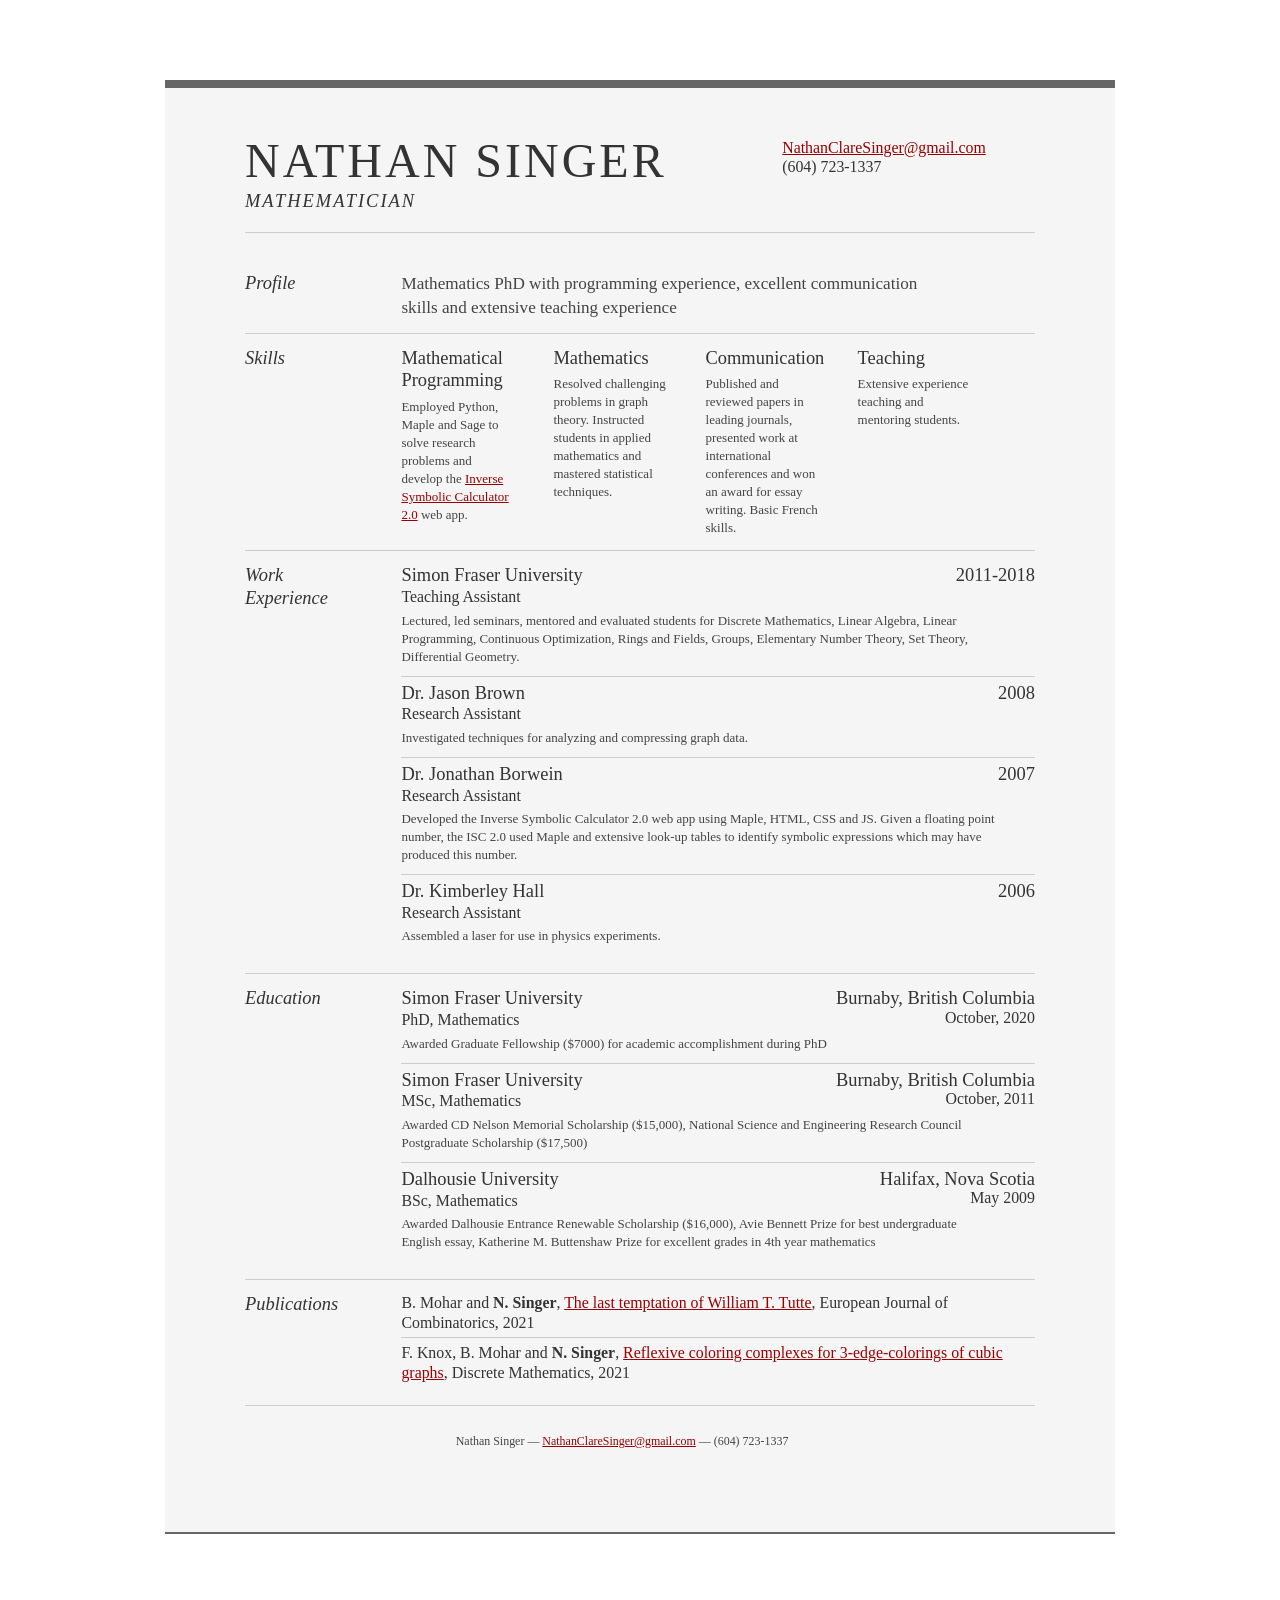
<file: index.html>
<!DOCTYPE html PUBLIC "-//W3C//DTD XHTML 1.0 Strict//EN" "http://www.w3.org/TR/xhtml1/DTD/xhtml1-strict.dtd">
<html>
<head>

	<title>Nathan Singer | Mathematician | NathanClareSinger@gmail.com</title>
	<meta http-equiv="content-type" content="text/html; charset=utf-8" />

	<meta name="keywords" content="" />
	<meta name="description" content="" />

	<link href="reset-fonts-grids.css" rel="stylesheet" type="text/css" media="all" /> 
	<link href="CV.css" rel="stylesheet" type="text/css" media="all" />

</head>
<body>

<div id="doc2" class="yui-t7">
	<div id="inner">
	
		<div id="hd">
			<div class="yui-gc">
				<div class="yui-u first">
					<h1>Nathan Singer</h1>
					<h2>Mathematician</h2>
				</div>

				<div class="yui-u">
					<div class="contact-info">
						<h3><a href="mailto:NathanClareSinger@gmail.com">NathanClareSinger@gmail.com</a></h3>
						<h3>(604) 723-1337</h3>
					</div><!--// .contact-info -->
				</div>
			</div><!--// .yui-gc -->
		</div><!--// hd -->

		<div id="bd">
			<div id="yui-main">
				<div class="yui-b">

					<div class="yui-gf">
						<div class="yui-u first">
							<h2>Profile</h2>
						</div>
						<div class="yui-u">
							<p class="enlarge">
								Mathematics PhD with programming experience, excellent communication skills and extensive teaching experience
							</p>
						</div>
					</div><!--// .yui-gf -->

					<div class="yui-gf">
						<div class="yui-u first">
							<h2>Skills</h2>
						</div>
						<div class="yui-u">

								<div class="talent">
									<h2>Mathematical Programming</h2>
									<p>Employed Python, Maple and Sage to solve research problems and develop the <a href="https://carmamaths.org/resources/isc/">Inverse Symbolic Calculator 2.0</a> web app.</p>
								</div>

								<div class="talent">
									<h2>Mathematics</h2>
									<p>Resolved challenging problems in graph theory. Instructed students in applied mathematics and mastered statistical techniques. </p>
								</div>
								
								<div class="talent">
									<h2>Communication</h2>
									<p>Published and reviewed papers in leading journals, presented work at international conferences and won an award for essay writing. Basic French skills.</p>
								</div>
								
								<div class="talent">
									<h2>Teaching</h2>
									<p>Extensive experience teaching and mentoring students.</p>
								</div>
						</div>
					</div><!--// .yui-gf -->

					<div class="yui-gf">
	
						<div class="yui-u first">
							<h2>Work Experience</h2>
						</div><!--// .yui-u -->

						<div class="yui-u">

							<div class="job">
								<h2>Simon Fraser University</h2>
								<h3>Teaching Assistant</h3>
								<h4>2011-2018</h4>
								<p>Lectured, led seminars, mentored and evaluated students for Discrete Mathematics, Linear Algebra, Linear Programming, Continuous Optimization, Rings and Fields, Groups, Elementary Number Theory, Set Theory, Differential Geometry.  </p>
							</div>

							<div class="job">
								<h2>Dr. Jason Brown</h2>
								<h3>Research Assistant</h3>
								<h4>2008</h4>
								<p> Investigated techniques for analyzing and compressing graph data. </p>
							</div>

							<div class="job">
								<h2>Dr. Jonathan Borwein</h2>
								<h3>Research Assistant</h3>
								<h4>2007</h4>
								<p> Developed the Inverse Symbolic Calculator 2.0 web app using Maple, HTML, CSS and JS. Given a floating point number, the ISC 2.0 used Maple and extensive look-up tables to identify symbolic expressions which may have produced this number.</p>
							</div>


							<div class="job last">
								<h2>Dr. Kimberley Hall</h2>
								<h3>Research Assistant</h3>
								<h4>2006</h4>
								<p> Assembled a laser for use in physics experiments.</p>
							</div>

						</div><!--// .yui-u -->
					</div><!--// .yui-gf -->


					<div class="yui-gf">
	
						<div class="yui-u first">
							<h2>Education</h2>
						</div><!--// .yui-u -->

						<div class="yui-u">
							<div class="job">
								<h2>Simon Fraser University</h2>
								<h3>PhD, Mathematics </h3>
								<h4>Burnaby, British Columbia</h4>
								<h5>October, 2020</h5>
								<p> Awarded Graduate Fellowship ($7000) for academic accomplishment during PhD</p>
							</div>
						
							<div class="job">
								<h2>Simon Fraser University</h2>
								<h3>MSc, Mathematics </h3>
								<h4>Burnaby, British Columbia</h4>
								<h5>October, 2011</h5>
								<p> Awarded CD Nelson Memorial Scholarship ($15,000), National Science and Engineering Research Council Postgraduate Scholarship ($17,500) </p>
							</div>
						
							<div class="job last">
								<h2>Dalhousie University</h2>
								<h3>BSc, Mathematics </h3>
								<h4>Halifax, Nova Scotia</h4>
								<h5>May 2009</h5>
								<p> Awarded Dalhousie Entrance Renewable Scholarship ($16,000), Avie Bennett Prize for best undergraduate English essay, Katherine M. Buttenshaw Prize for excellent grades in 4th year mathematics</p>
							</div>
						</div><!--// .yui-u -->
					</div><!--// .yui-gf -->
					
					<div class="yui-gf">
	
						<div class="yui-u first">
							<h2>Publications</h2>
						</div><!--// .yui-u -->

						<div class="yui-u">
							<div class="job">
								<h3>B. Mohar and <strong> N. Singer</strong>, <a href="https://www.sciencedirect.com/science/article/abs/pii/S0195669820301426">The last temptation of William T. Tutte</a>, European Journal of Combinatorics, 2021</h2>
							</div>
							
							<div class="job last">
								<h3>F. Knox, B. Mohar and <strong> N. Singer</strong>, <a href="https://www.sciencedirect.com/science/article/abs/pii/S0012365X21000224">Reflexive coloring complexes for 3-edge-colorings of cubic graphs</a>, Discrete Mathematics, 2021</h2>
							</div>
						</div><!--// .yui-u -->
					</div><!--// .yui-gf -->
				</div><!--// .yui-b -->
			</div><!--// yui-main -->
		</div><!--// bd -->

		<div id="ft">
			<p>Nathan Singer &mdash; <a href="mailto:NathanClareSinger@gmail.com">NathanClareSinger@gmail.com</a> &mdash; (604) 723-1337</p>
		</div><!--// footer -->

	</div><!-- // inner -->


</div><!--// doc -->


</body>
</html>
</file>
<file: CV.css>
/* //-- yui-grids style overrides -- */
body { font-family: Georgia; color: #444; }
#inner { padding: 10px 80px; margin: 80px auto; background: #f5f5f5; border: solid #666; border-width: 8px 0 2px 0; }
.yui-gf { margin-bottom: 1em; padding-bottom: 1em; border-bottom: 1px solid #ccc; }

/* //-- header, body, footer -- */
#hd { margin: 2.5em 0 3em 0; padding-bottom: 1.5em; border-bottom: 1px solid #ccc }
#hd h2 { text-transform: uppercase; letter-spacing: 2px; }
#bd, #ft { margin-bottom: 1em; }

/* //-- footer -- */
#ft { padding: 0 0 5em 0; font-size: 92%; text-align: center; }
#ft p { margin-bottom: 0; text-align: center;   }

/* //-- core typography and style -- */
#hd h1 { font-size: 48px; text-transform: uppercase; letter-spacing: 3px; }
h2 { font-size: 142% }
h3, h4, h5 { font-size: 122%; }
h1, h2, h3, h4, h5 { color: #333; }
p { font-size: 100%; line-height: 18px; padding-right: 3em; }
a { color: #990003 }
a:hover { text-decoration: none; }
strong { font-weight: bold; }
li { line-height: 24px; border-bottom: 1px solid #ccc; }
p.enlarge { font-size: 132%; padding-right: 6.5em; line-height: 24px; }
p.enlarge span { color: #000 }
.contact-info { margin-top: 7px; }
.first h2 { font-style: italic; }
.last { border-bottom: 0 }


/* //-- section styles -- */

.job { position: relative; margin-bottom: 5px; padding-bottom: 5px; border-bottom: 1px solid #ccc; }
.job h4 { position: absolute; top: 0; right: 0; font-size: 142%}
.job h5 { position: absolute; top: 1.3em; right: 0 }
.job p { margin: 5px 0 5px 0; }

.last { border: none; }
.talent { width: 24%; float: left }
.talent h2 { margin-bottom: 6px; text-align: left;}
.talent p { text-align: left;}

/* --// override to force 1/8th width grids -- */
.yui-gf .yui-u{width:80.2%;}
.yui-gf div.first{width:12.3%;}
</file>
